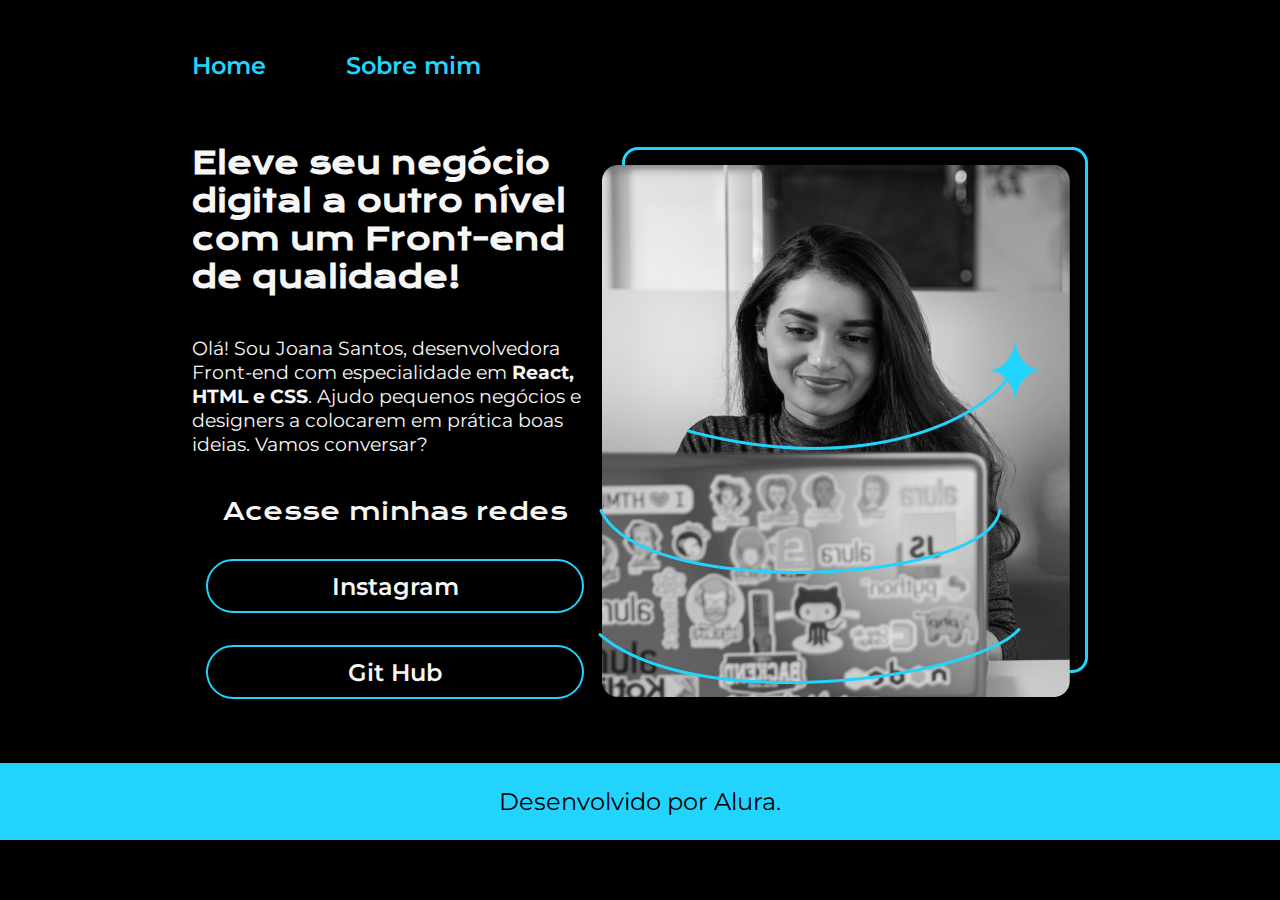
<file: index.html>
<!DOCTYPE html>
<html lang="pt-br">
<head>
    <meta charset="UTF-8">
    <meta name="viewport" content="width=device-width, initial-scale=1.0">
    <title>Portfolio</title>

    <link rel="stylesheet" href="styles.css">
</head>
<body>
    <header class="cabecalho">
        <nav class="cabecalho__menu">
            <a class="cabecalho__menu__link" href="index.html">Home</a>
            <a class="cabecalho__menu__link" href="about.html">Sobre mim</a>
        </nav>
    </header>

    <main class="apresentacao">
        <section class="apresentacao__conteudo">
            <h1 class="apresentacao__conteudo__titulo">Eleve seu negócio digital a outro nível <strong>com um Front-end de qualidade!</strong>
            </h1>
    
            <p class="apresentacao__conteudo__texto">Olá! Sou Joana Santos, desenvolvedora Front-end com especialidade em <strong>React, HTML e CSS</strong>. 
                Ajudo pequenos negócios e designers a colocarem em prática boas ideias. Vamos conversar?
            </p>

            <div class="apresentacao__links">
                <h2 class="apresentacao__links__subtitulo">Acesse minhas redes</h2>
                <a class="apresentacao__links__link" href="https://www.instagram.com/andre.amsandremartins/" target="_blank">Instagram</a>
                <a class="apresentacao__links__link" href="https://github.com/andreskull2" target="_blank">Git Hub</a>
            </div>
        </section>

        <img src="imagem-1.png" alt="Foto da Joana Santos programando">
    </main>
    <footer class="rodape">
        <p>Desenvolvido por Alura.</p>
    </footer>
</body>
</html>
</file>
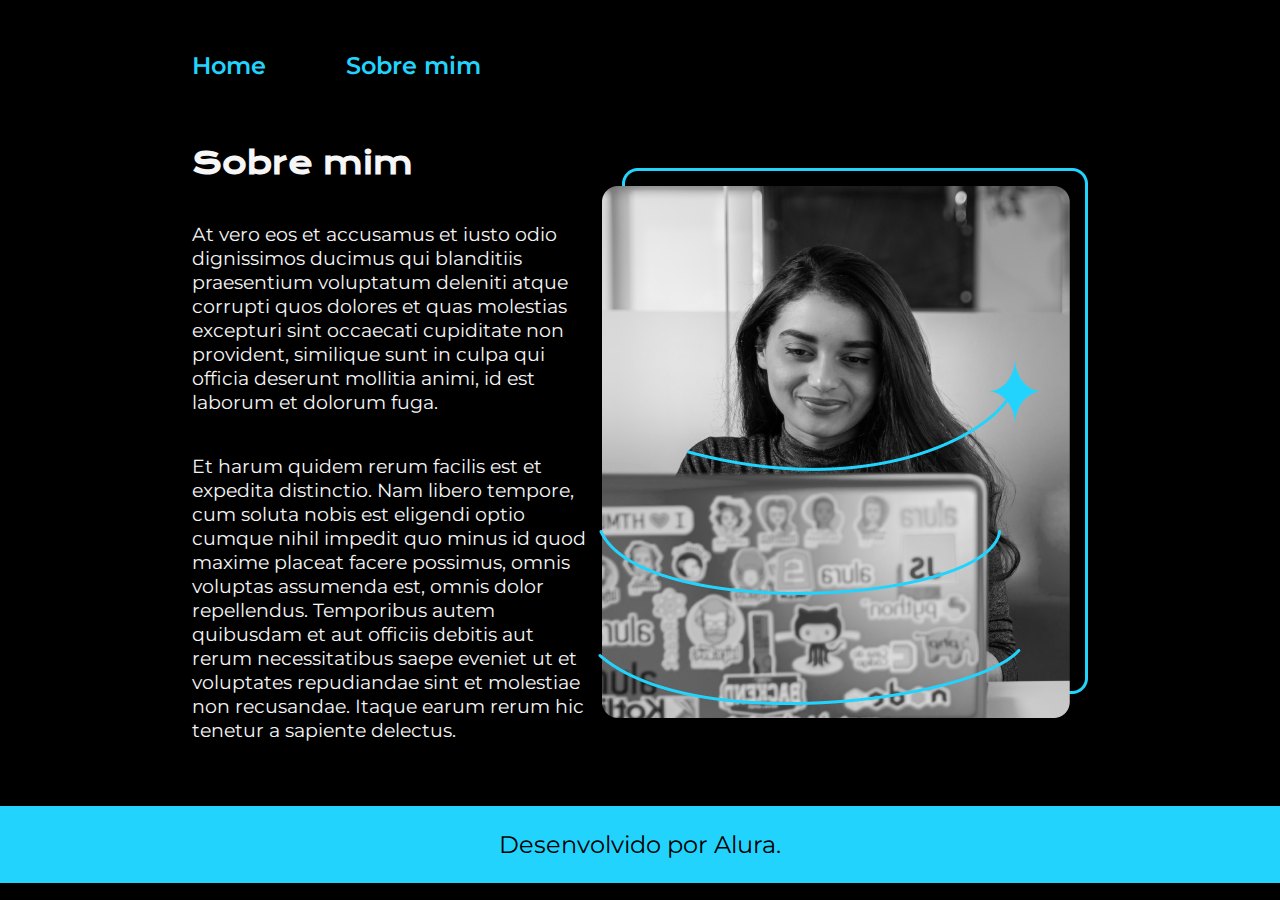
<file: about.html>
<!DOCTYPE html>
<html lang="pt-BR">
<head>
    <meta charset="UTF-8">
    <meta name="viewport" content="width=device-width, initial-scale=1.0">
    <title>Sobre mim</title>

    <link rel="stylesheet" href="styles.css">
</head>
<body>
    <header class="cabecalho">
        <nav class="cabecalho__menu">
            <a class="cabecalho__menu__link" href="index.html">Home</a>
            <a class="cabecalho__menu__link" href="about.html">Sobre mim</a>
        </nav>
    </header>

    <main class="apresentacao">
        <section class="apresentacao__conteudo">
            <h1 class="apresentacao__conteudo__titulo">Sobre mim</h1>
            <p class="apresentacao__conteudo__texto">
                At vero eos et accusamus et iusto odio dignissimos ducimus qui blanditiis praesentium voluptatum deleniti
                atque corrupti quos dolores et quas molestias excepturi sint occaecati cupiditate non provident,
                similique sunt in culpa qui officia deserunt mollitia animi, id est laborum et dolorum fuga.
            </p>

            <p class="apresentacao__conteudo__texto">
                Et harum quidem rerum facilis est et expedita distinctio. Nam libero tempore, cum soluta nobis est
                eligendi optio cumque nihil impedit quo minus id quod maxime placeat facere possimus, omnis voluptas
                assumenda est, omnis dolor repellendus. Temporibus autem quibusdam et aut officiis debitis aut rerum
                necessitatibus saepe eveniet ut et voluptates repudiandae sint et molestiae non recusandae. Itaque earum
                rerum hic tenetur a sapiente delectus. 
            </p>
        </section>
        <img src="imagem-1.png" alt="Foto da Joana programando">
    </main>

    <footer class="rodape">
        <p>Desenvolvido por Alura.</p>
    </footer>
</body>
</html>
</file>
<file: styles.css>
@import url('https://fonts.googleapis.com/css2?family=Krona+One&family=Montserrat:wght@400;600&display=swap');

:root {
    --cor-primaria: #000000;
    --cor-secundaria: #F6F6F6;
    --cor-terciaria: #22D4FD;
    --cor-hover: #272727;

    --fonte-primaria: "Krona One", sans-serif;
    --fonte-secundaria: 'Montserrat', sans-serif;
}

* {
    margin: 0;
    padding: 0;
    box-sizing: border-box;
}

body {
    background-color: var(--cor-primaria);
    color: var(--cor-secundaria);
}

.cabecalho {
    padding: 4% 0 0 15%;
}

.cabecalho__menu {
    display: flex;
    gap: 80px;
}

.cabecalho__menu__link {
    font-family: var(--fonte-secundaria);
    font-size: 1.5rem;
    font-weight: 600;
    color: var(--cor-terciaria);
    text-decoration: none;
}

.apresentacao {
    padding: 5% 15%;
    display: flex;
    align-items: center;
    justify-content: space-between;
}

.apresentacao__conteudo {
    width: 615px;
    display: flex;
    flex-direction: column;
    gap: 40px;
}

.apresentacao__conteudo__titulo {
    font-size: 1.875rem;
    font-family: var(--fonte-primaria);
}

.titulo-destaque {
    color: var(--cor-terciaria);
}

.apresentacao__conteudo__texto {
    font-size: 1.2rem;
    font-family: var(--fonte-secundaria);
    max-width: 480px;
}

.apresentacao__links {
    display: flex;
    flex-direction: column;
    justify-content: space-between;
    align-items: center;
    gap: 32px;
}

.apresentacao__links__subtitulo {
    font-family: var(--fonte-primaria);
    font-weight: 400;
    font-size: 1.5rem;
}

.apresentacao__links__link {
    display: flex;
    justify-content: center;
    gap: 16px;
    border: 2px solid var(--cor-terciaria);
    width: 378px;
    text-align: center;
    border-radius: 40px;
    font-size: 1.5rem;
    font-weight: 600;
    padding: 10.5px 0;
    text-decoration: none;
    color: var(--cor-secundaria);
    font-family: var(--fonte-secundaria);
}

.apresentacao__links__link:hover {
    background-color: var(--cor-hover);
}

.rodape {
    color: var(--cor-primaria);
    background-color: var(--cor-terciaria);
    padding: 24px;
    text-align: center;
    font-family: var(--fonte-secundaria);
    font-size: 1.5rem;
    font-weight: 400;
}
</file>
